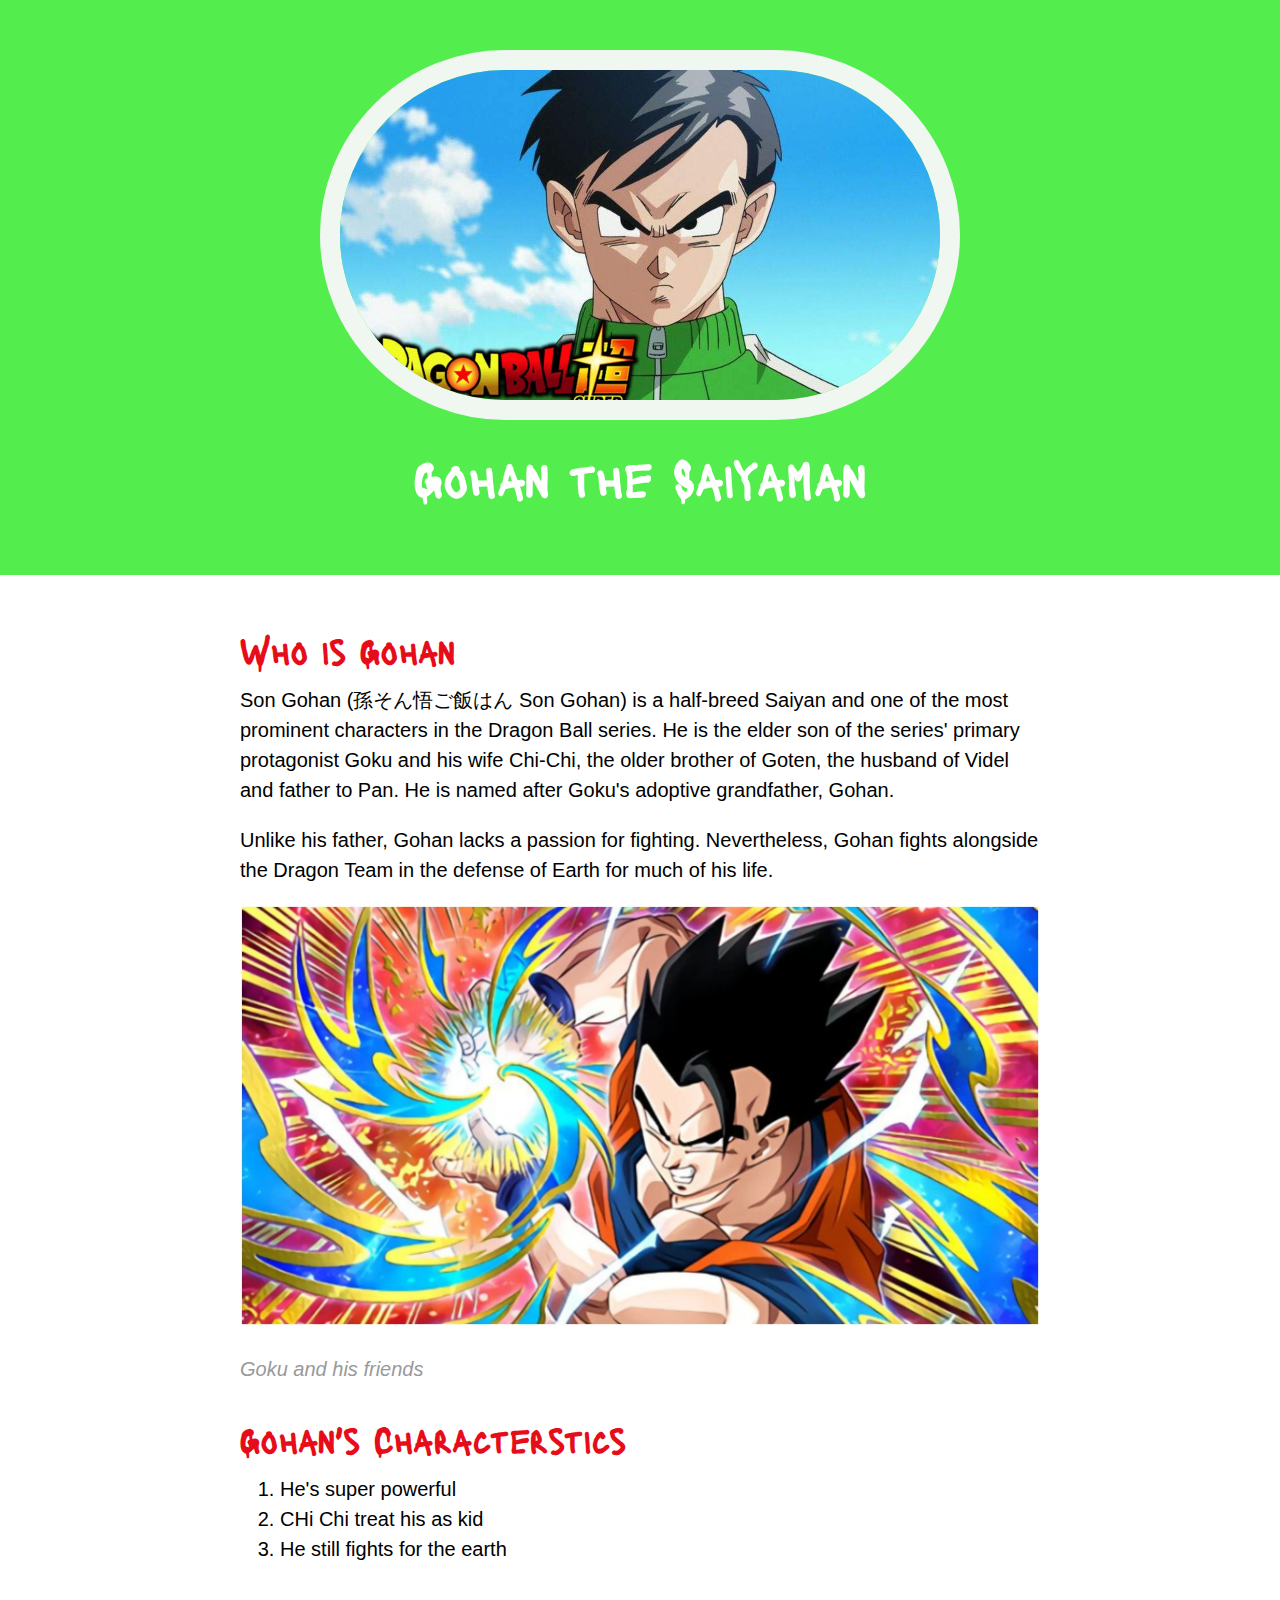
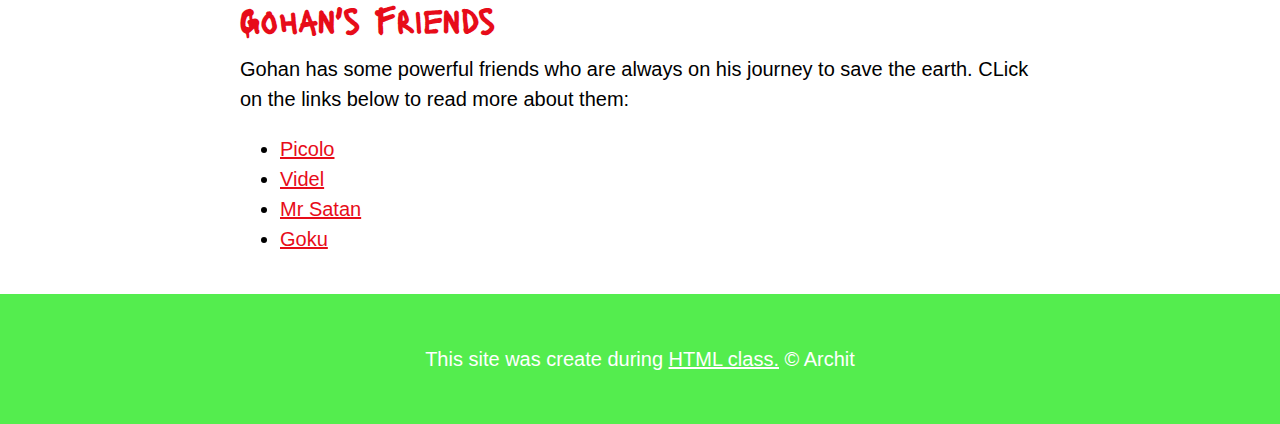
<file: index.html>
<!DOCTYPE html>
<html>
<head>
	<title>Saiyaman Gohan</title>
	<link rel="icon" href="img/gohan-one.jpg">
	<link rel="stylesheet" type="text/css" href="css/hero.css">
	<link href="https://fonts.googleapis.com/css?family=Lacquer&display=swap" rel="stylesheet">
</head>
<body>
	<!--Header element, contains header of page height = "500" width="900"-->
	<header>
		<img src="img/gohan-one.jpg" alt="Gohan Frowning" >
		<h1>Gohan the Saiyaman</h1>
	</header>

	<!--- Main Emement which contains the main body-->
	<main>
		<h2> Who is Gohan</h2>
		<p>Son Gohan (孫そん悟ご飯はん Son Gohan) is a half-breed Saiyan and one of the most prominent characters in the Dragon Ball series. He is the elder son of the series' primary protagonist Goku and his wife Chi-Chi, the older brother of Goten, the husband of Videl and father to Pan. He is named after Goku's adoptive grandfather, Gohan.

		<p>Unlike his father, Gohan lacks a passion for fighting. Nevertheless, Gohan fights alongside the Dragon Team in the defense of Earth for much of his life. <p>
		<img src="img/Gohan-Energy-Blast-Cover.webp" alt="Gohan doing energy blast" >
		<p class="caption"> Goku and his friends</p>
		
		<!-- Gohans characterstics-->

		<h2>Gohan's Characterstics</h2>
		
		<ol>
			<li>He's super powerful</li>
			<li>CHi Chi treat his as kid</li>
			<li>He still fights for the earth</li>
		</ol>
		<!--Friends-->
		<h2>Gohan's Friends</h2>
		<p>Gohan has some powerful friends who are always on his journey to save the earth. CLick on the links below to read more about them:</p>
		<ul>
			<li><a href="https://dragonball.fandom.com/wiki/Piccolo" target="_blank">Picolo</a></li>
			<li><a href="https://dragonball.fandom.com/wiki/Videl" target="_blank">Videl</a></li>
			<li><a href="https://dragonball.fandom.com/wiki/Mr._Satan" target="_blank">Mr Satan</a></li>
			<li><a href="https://dragonball.fandom.com/wiki/Goku" target="_blank">Goku</a></li>
		</ul>
	</main>
		<!--Footer element-->
	<footer>
			<p>This site was create during <a href="file:///D:/GitHub/anime-hero/Saiyan-Gohan.html">HTML class.</a>   &copy; Archit</p>			
	</footer>

	
</body>
</html>
</file>
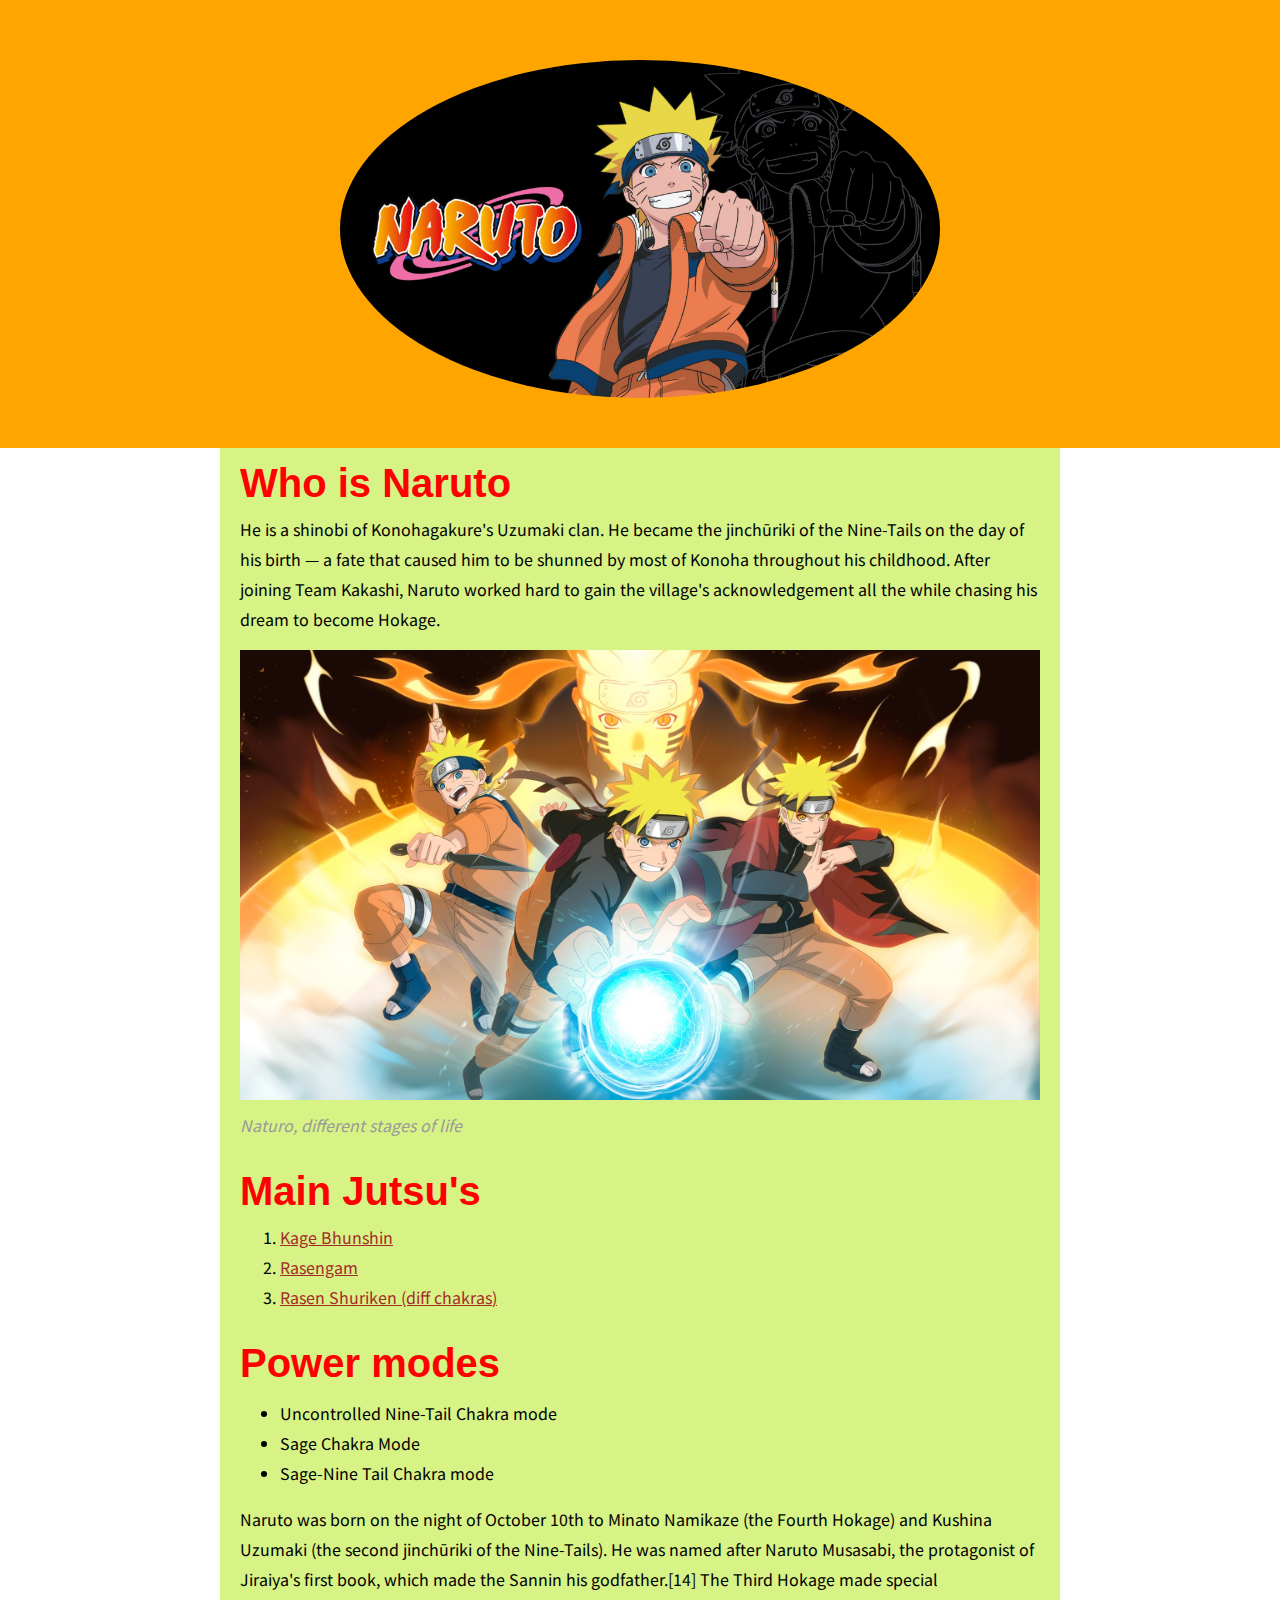
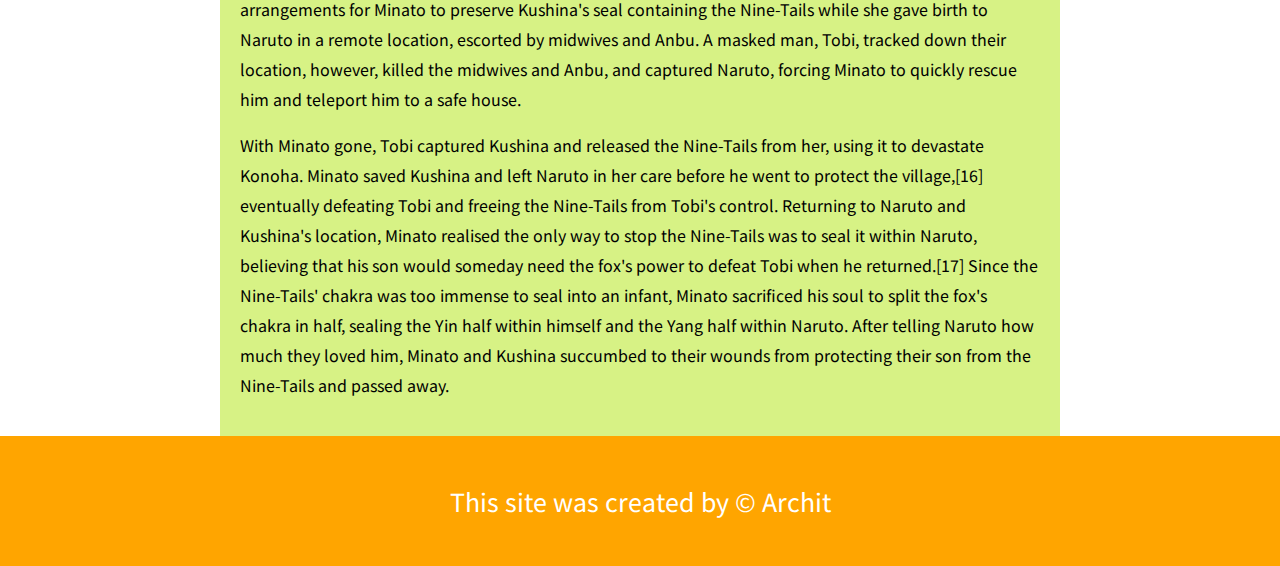
<file: naruto.html>
<!DOCTYPE html>
<html>
<head>
	<title>Naruto</title>
	<link rel="icon" href="img/gohan-one.jpg">
	<link rel="stylesheet" type="text/css" href="css/naruto1.css">
	<link href="https://fonts.googleapis.com/css?family=Coda+Caption:800|Dancing+Script|Noto+Sans+SC&display=swap" rel="stylesheet">
</head>

<body>
	<header>
		<img src="img/naruto_one.jpg">

	</header>
		
	<main>
		<h2>Who is Naruto</h2>
			<p> He is a shinobi of Konohagakure's Uzumaki clan. He became the jinchūriki of the Nine-Tails on the day of his birth — a fate that caused him to be shunned by most of Konoha throughout his childhood. After joining Team Kakashi, Naruto worked hard to gain the village's acknowledgement all the while chasing his dream to become Hokage.
		</p>

		<img src="img/naruto_all.jpg">
		<p class="caption">Naturo, different stages of life</p>

		<h2>Main Jutsu's</h2>
			<ol>
				<li><a href="https://www.youtube.com/watch?v=qLYg6aiqAJo" target="_blank">Kage Bhunshin</a></li>      
				<li><a href="https://naruto.fandom.com/wiki/Rasengan" target="_blank">Rasengam</a></li> 
				<li><a href="https://naruto.fandom.com/wiki/Wind_Release:_Rasenshuriken target="_blank"">Rasen Shuriken (diff chakras)</a></li> 
			</ol>

		<h2>Power modes</h2>
			<ul>
				<li>Uncontrolled Nine-Tail Chakra mode</li>
				<li>Sage Chakra Mode</li>
				<li>Sage-Nine Tail Chakra mode</li>
			</ul>

		<p>Naruto was born on the night of October 10th to Minato Namikaze (the Fourth Hokage) and Kushina Uzumaki (the second jinchūriki of the Nine-Tails). He was named after Naruto Musasabi, the protagonist of Jiraiya's first book, which made the Sannin his godfather.[14] The Third Hokage made special arrangements for Minato to preserve Kushina's seal containing the Nine-Tails while she gave birth to Naruto in a remote location, escorted by midwives and Anbu. A masked man, Tobi, tracked down their location, however, killed the midwives and Anbu, and captured Naruto, forcing Minato to quickly rescue him and teleport him to a safe house.</p>
		
		<p>With Minato gone, Tobi captured Kushina and released the Nine-Tails from her, using it to devastate Konoha. Minato saved Kushina and left Naruto in her care before he went to protect the village,[16] eventually defeating Tobi and freeing the Nine-Tails from Tobi's control. Returning to Naruto and Kushina's location, Minato realised the only way to stop the Nine-Tails was to seal it within Naruto, believing that his son would someday need the fox's power to defeat Tobi when he returned.[17] Since the Nine-Tails' chakra was too immense to seal into an infant, Minato sacrificed his soul to split the fox's chakra in half, sealing the Yin half within himself and the Yang half within Naruto. After telling Naruto how much they loved him, Minato and Kushina succumbed to their wounds from protecting their son from the Nine-Tails and passed away.</p>


	</main>

	<footer>
		
		<p>This site was created by &copy Archit</p>


	</footer>

</body>
</html>
</file>
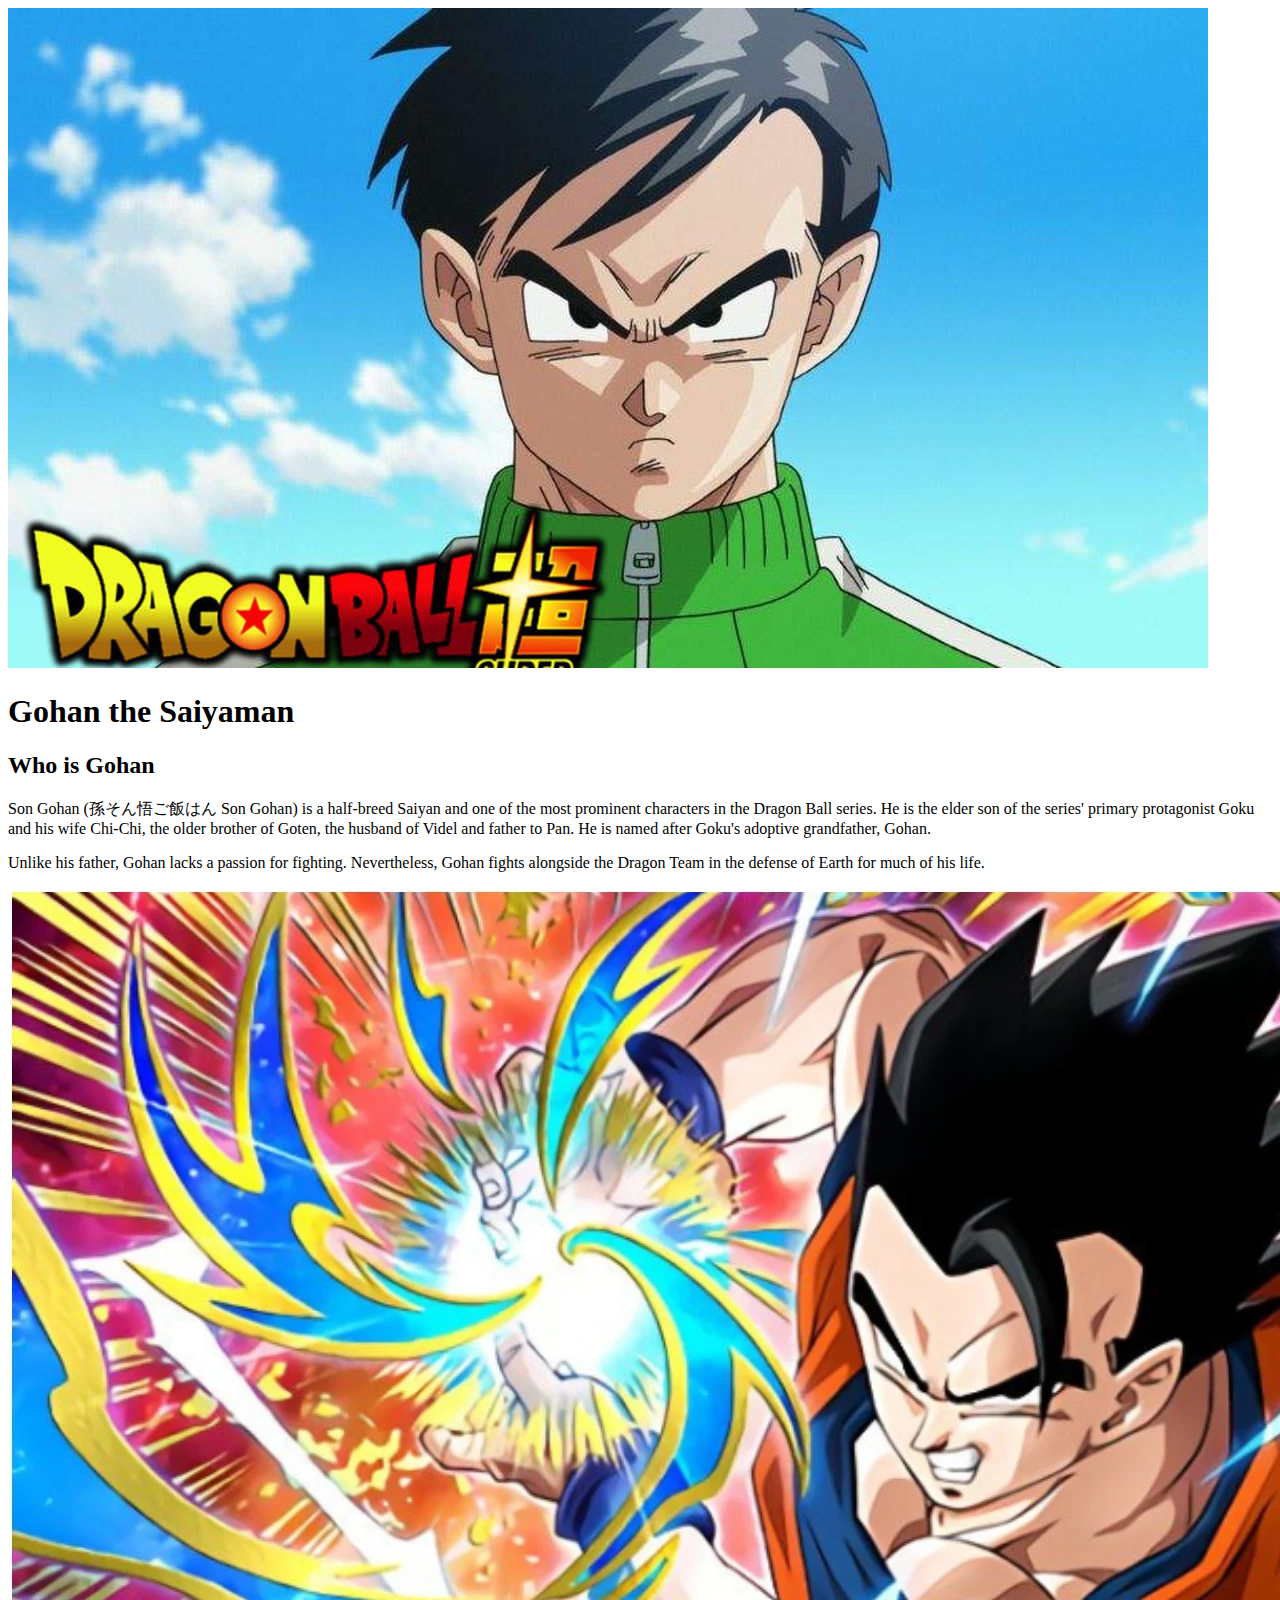
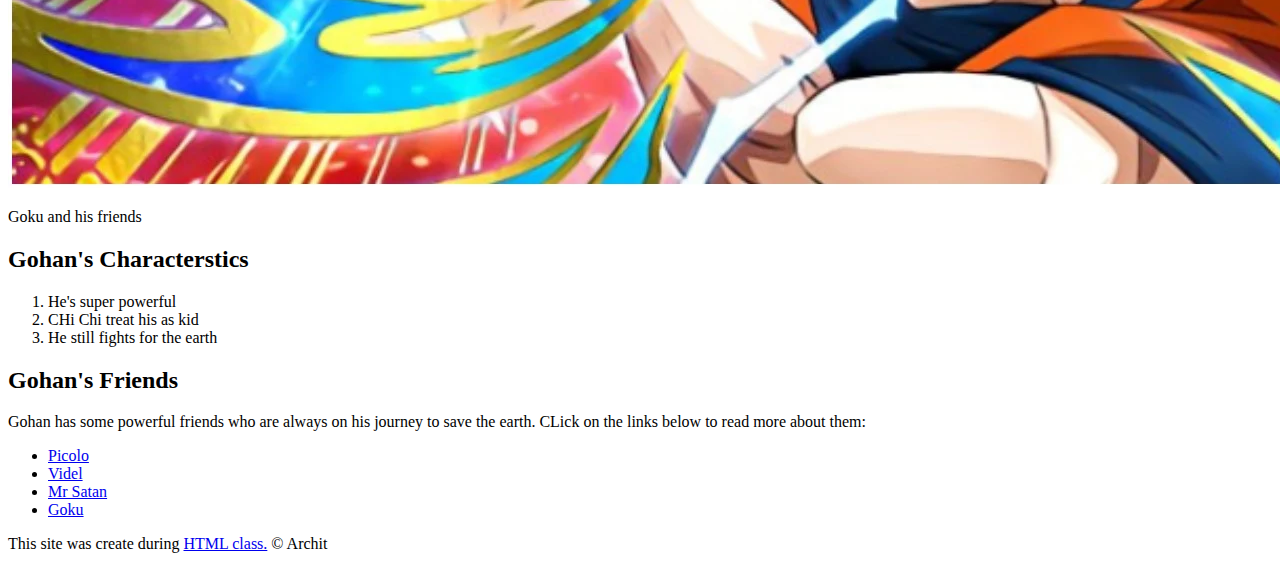
<file: Saiyan-Gohan.html>
<!DOCTYPE html>
<html>
<head>
	<title>Saiyaman Gohan</title>
	<link rel="icon" href="img/gohan-one.jpg">
</head>
<body>
	<!--Header element, contains header of page height = "500" width="900"-->
	<header>
		<img src="img/gohan-one.jpg" alt="Gohan Frowning" >
		<h1>Gohan the Saiyaman</h1>
	</header>

	<!--- Main Emement which contains the main body-->
	<main>
		<h2> Who is Gohan</h2>
		<p>Son Gohan (孫そん悟ご飯はん Son Gohan) is a half-breed Saiyan and one of the most prominent characters in the Dragon Ball series. He is the elder son of the series' primary protagonist Goku and his wife Chi-Chi, the older brother of Goten, the husband of Videl and father to Pan. He is named after Goku's adoptive grandfather, Gohan.

		<p>Unlike his father, Gohan lacks a passion for fighting. Nevertheless, Gohan fights alongside the Dragon Team in the defense of Earth for much of his life. <p>
		<img src="img/Gohan-Energy-Blast-Cover.webp" alt="Gohan doing energy blast" >
		<p> Goku and his friends</p>
		
		<!-- Gohans characterstics-->

		<h2>Gohan's Characterstics</h2>
		
		<ol>
			<li>He's super powerful</li>
			<li>CHi Chi treat his as kid</li>
			<li>He still fights for the earth</li>
		</ol>
		<!--Friends-->
		<h2>Gohan's Friends</h2>
		<p>Gohan has some powerful friends who are always on his journey to save the earth. CLick on the links below to read more about them:</p>
		<ul>
			<li><a href="https://dragonball.fandom.com/wiki/Piccolo" target="_blank">Picolo</a></li>
			<li><a href="https://dragonball.fandom.com/wiki/Videl" target="_blank">Videl</a></li>
			<li><a href="https://dragonball.fandom.com/wiki/Mr._Satan" target="_blank">Mr Satan</a></li>
			<li><a href="https://dragonball.fandom.com/wiki/Goku" target="_blank">Goku</a></li>
		</ul>
	</main>
		<!--Footer element-->
	<footer>
			<p>This site was create during <a href="file:///D:/GitHub/anime-hero/Saiyan-Gohan.html">HTML class.</a>   &copy; Archit</p>			
	</footer>

	
</body>
</html>
</file>
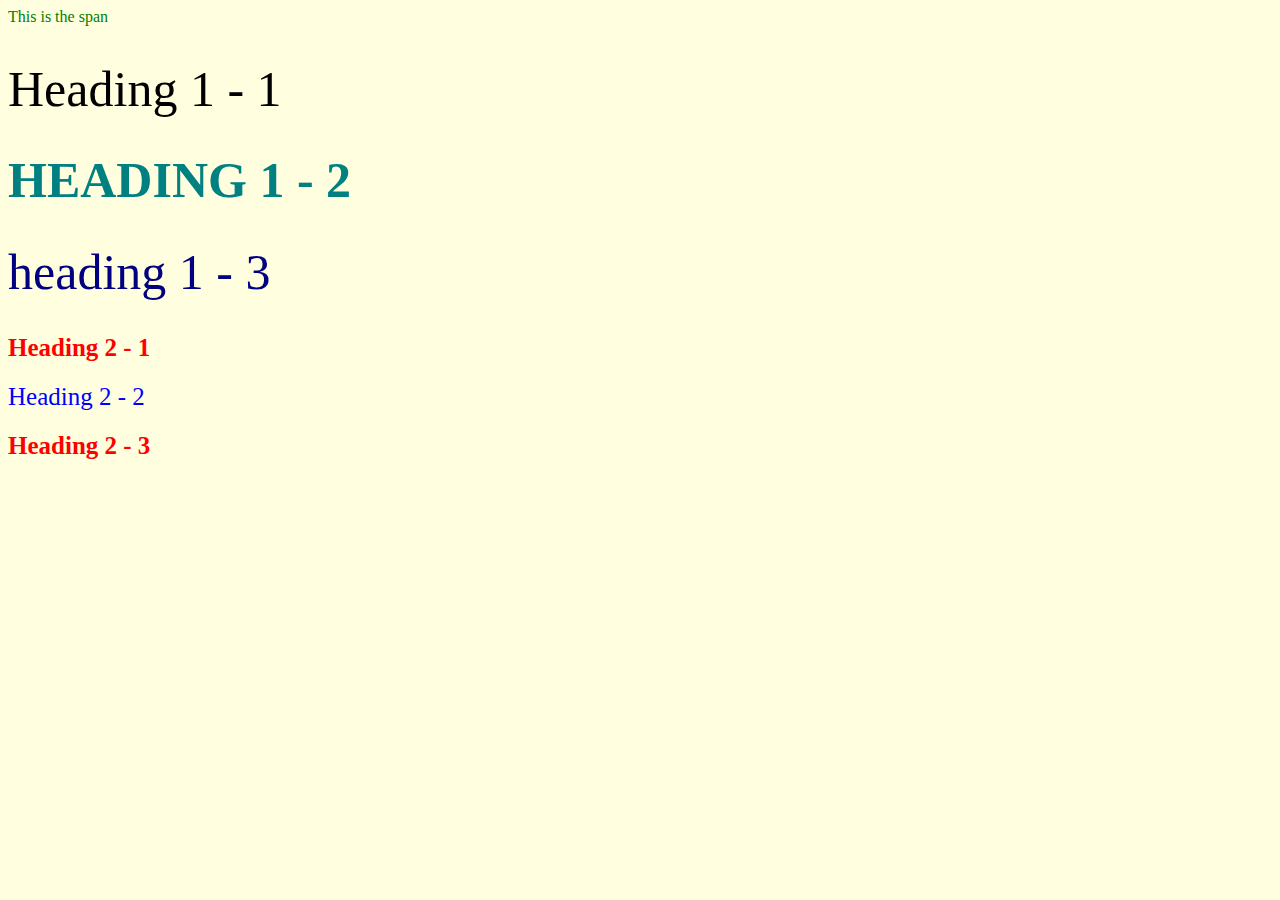
<file: style-test.html>
<!DOCTYPE html>
<html>
<head>
	<title>Style Test</title>
	<link rel="stylesheet" type="text/css" href="css/gohan.css">
	<link href="https://fonts.googleapis.com/css?family=Lacquer&display=swap" rel="stylesheet">
</head>
<body>
	<span>This is the span</span>
	<h1 class="big"><span>Heading 1 - 1</span></h1>
	<h1 class="uppercase">Heading 1 - 2</h1>
	<h1 class="big uppercase">Heading 1 - 3</h1>
	<h2 >Heading 2 - 1</h2>
	<h2 class="big">Heading 2 - 2</h2>
	<h2 >Heading 2 - 3</h2>





</body>
</html>
</file>
<file: css/hero.css>
body{
	margin:0;
	font-family: sans-serif;
	font-size: 20px;
	line-height: 30px;
}

header{
	background-color: #54ed4e;
	text-align: center;
	padding-top: 50px;
	padding-bottom: 50px;
}
/*comment */

h1, h2{
	font-family: 'Lacquer', sans-serif;
}

header h1{
	color: white;
	font-size: 50px;
	
}
header img{
	border-radius: 400px;
    width: 600px;
    border: 20px solid #f0f7f0;
}

main{
	max-width: 800px;   
	margin: 0 auto;
	padding: 20px;
}
main img{
	max-width: 100%;
}

h2 {
	font-size: 35px;
	color: #e70c19;
	margin: 40px 0 10px;
}
a{
	color: #e70c19;
}

a:hover{
	background-color: purple;
	color: white;
}
footer{
	background-color: #54ed4e;
	text-align: center;
	color: white;
	padding: 50px;
}
footer p{
	margin: 0;
}
footer a{
	color: white;
}
footer a:hover{
	opacity: .5;
	background-color: transparent;
}
p.caption{
	color: #999999;
	font-style: italic;
	margin-top: 0;
}
</file>
<file: css/naruto1.css>
body{
	margin:0;
	line-height: 30px;
	
}

/*-----------HEADER CSS---------------------------*/
header{
	background-color: orange;
	text-align: center;
	margin: 0;
	padding-top: 40px;
	padding-bottom: 20px;
	
}


header img{
	width: 600px;
    border-radius: 50%;
    padding-top: 20px;
	padding-bottom: 20px;
}
	
/*-----------Main body CSS---------------------------*/

main{
	text-align: left;
	max-width: 800px;
	margin: 0 auto;
	background-color: #d7f285;
	padding: 0px 20px 20px;
}


main h2{
	color: red;
	font-family: 'Coda Caption', arial;
	text-align: left;
	font-size: 40px;
	margin: 0px;
	padding-top: 20px;
}

main p,ul, ol{
	font-family: 'Noto Sans SC', san-serif ;

}

main a{
	color: brown;
}
a:hover{
	color: violet;
	background-color: transparent;
}

main ul{
	margin-top: 20px;
}

main img{
	max-width: 100%;
}

p.caption{
	color: #999999;
	margin-top: 0px;
	font-style: italic;
}

footer{
	font-family: 'Noto Sans SC', san-serif ;
	background-color: orange;

}
footer p{
	
	text-align: center;
	padding-top: 50px;
	padding-bottom: 50px;
	color: white;
	font-size: 25px;
	margin: 0px;
}
</file>
<file: css/gohan.css>
body{
	background-color: lightyellow;
	background-image: 
}
h1{
	font-size: 50px;
	color: teal;
}
h2{
	color: red;
	font-size: 25px;
}
.big{
	color: blue;
	font-weight: 10;

}
span{
	font-weight: 50;
	color: green;
}
.big span{
	color: black;
}
.uppercase{
	text-transform: uppercase;
}
.big.uppercase{
	color: navy;
	text-transform: lowercase;
}
</file>
